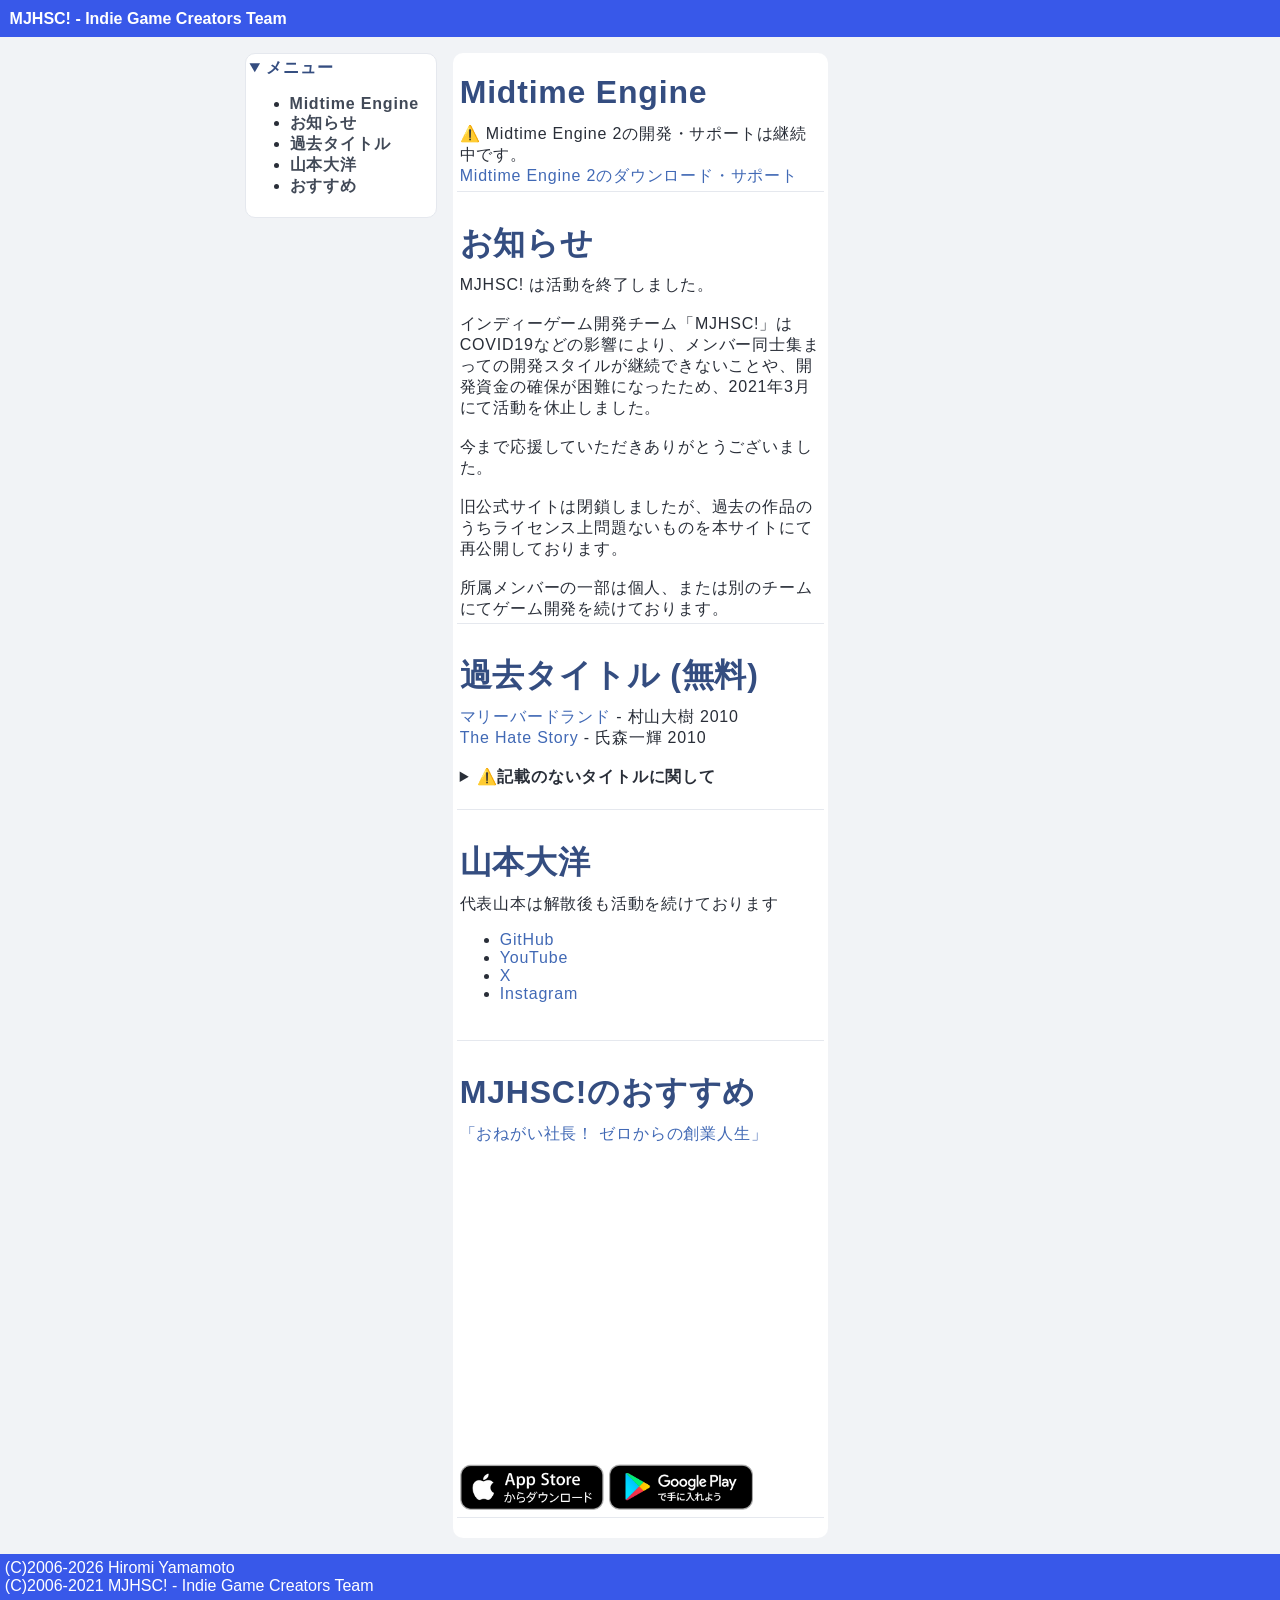
<file: www/index.html>
<!DOCTYPE html>
<html>
	<head>
		<meta charset="UTF-8">
		<meta http-equiv="Cache-Control" content="no-store,no-cache,no-transform">
		<meta http-equiv="Content-Script-Type" content="text/javascript">
		<meta http-equiv="Content-Style-Type" content="text/css">
		<meta http-equiv="Content-type" content="text/html; charset=UTF-8">
		<meta http-equiv="Expires" content="Thu, 01 Jan 1970 00:00:00 GMT">
		<meta http-equiv="Pragma" content="no-cache">
		<meta name="author" content="山本 大洋 (Hiromi YAMAMOTO)">
		<meta name="format-detection" content="telephone=no, email=no, address=no">
		<meta name="theme-color" content="#3858e9">
		<meta name="viewport" content="initial-scale=1.0,width=375">
		<meta property="og:description" content="ゲーム製作チーム「MJHSC!」公式サイト">
		<meta property="og:image" content="https://www.mjhsc.workers.dev/MJHSC-Logo-240.png">
		<meta property="og:site_name" content="MJHSC! - Indie Game Creators Team">
		<meta property="og:title" content="MJHSC! - Indie Game Creators Team">
		<meta property="og:type" content="website">
		<meta property="og:url" content="https://www.mjhsc.workers.dev/?r=ogp">
		<link rel="stylesheet" href="./mjhsc.css" />
		<link rel="icon" href="./favicon.ico" />
		<title>MJHSC! - Indie Game Creators Team</title>
	</head>
	<body>
		<header>
			<a href="/">MJHSC! - Indie Game Creators Team</a>
		</header>

		<div id="contents">
			<nav>
				<details open>
					<summary>メニュー</summary>
				<ul>
					<li><a href="#MidtimeEngine">Midtime Engine</a></li>
					<li><a href="#notice">お知らせ</a></li>
					<li><a href="#archive">過去タイトル</a></li>
					<li><a href="#link">山本大洋</a></li>
					<li><a href="#recommend">おすすめ</a></li>
				</ul>
				</details>
			</nav>
			<main>

				<section id="MidtimeEngine">Midtime Engine
					⚠️ Midtime Engine 2の開発・サポートは継続中です。
					<a href="https://github.com/HYamamoto-GH/MidtimeEngine2">Midtime Engine 2のダウンロード・サポート</a>
				</section>

				<section id="notice">お知らせ
					MJHSC! は活動を終了しました。

					インディーゲーム開発チーム「MJHSC!」はCOVID19などの影響により、メンバー同士集まっての開発スタイルが継続できないことや、開発資金の確保が困難になったため、2021年3月にて活動を休止しました。

					今まで応援していただきありがとうございました。

					旧公式サイトは閉鎖しましたが、過去の作品のうちライセンス上問題ないものを本サイトにて再公開しております。

					所属メンバーの一部は個人、または別のチームにてゲーム開発を続けております。
				</section>


				<section id="archive">過去タイトル (無料)
					<a href="https://github.com/HYamamoto-GH/OtherTitles/releases/tag/MarryBirdLand-1.40">マリーバードランド</a> - 村山大樹 2010
					<a href="https://github.com/HYamamoto-GH/OtherTitles/releases/tag/TheHateStory-1.40">The Hate Story</a> - 氏森一輝 2010

					<details>
						<summary>⚠️<b>記載のないタイトルに関して</b></summary>
						使用している素材やシステムの利用条件の都合により、現時点では無料配布しておりません。

						それらのタイトルのダウンロード版を購入いただいた場合は、各サイトの購入履歴より再ダウンロードをお願いします。

						各出展イベントなどでダウンロードカードを購入いただいた場合でも、記載のURLは有効ですので、そのままご利用ください。

						パッケージ版のディスクを使えない場合の代替ダウンロードコード発行サービスはすべて終了させていただきました。市販されている「USB CD/DVDドライブ」をご利用ください。

						サポートに関しては、以下に記載の「山本大洋 個人X」へ連絡をお願いします。(Xアカウントが必要です)
					</details>
				</section>

				<section id="link">山本大洋
					代表山本は解散後も活動を続けております
					<ul>
						<li><a href="https://github.com/HYamamoto-GH" target="_blank">GitHub</a></li>
						<li><a href="https://www.youtube.com/channel/UCf8_o3NmwlKGbDdxL9yHpWA" target="_blank">YouTube</a></li>
						<li><a href="https://x.com/HYamamoto_X" target="_blank">X</a></li>
						<li><a href="https://instagram.com/hyamamoto_ig" target="_blank">Instagram</a></li>
					</ul>
				</section>

				<section id="recommend">MJHSC!のおすすめ
					<a href="https://www.iyagame.com/jponegai/">「おねがい社長！ ゼロからの創業人生」</a>
					<iframe width="560" height="315" src="https://www.youtube-nocookie.com/embed/EJLEEla9Wiw?si=6E6stCveS7pzCQUc" title="YouTube video player" frameborder="0" allow="accelerometer; autoplay; clipboard-write; encrypted-media; gyroscope; picture-in-picture; web-share" referrerpolicy="strict-origin-when-cross-origin" allowfullscreen></iframe>
					<span class="applink">
						<a href="https://apps.apple.com/jp/app/id1509886058"><img src="./appstore.png"></a>
						<a href="https://play.google.com/store/apps/details?id=ioa.iyagame.sdgs.adjp"><img src="./playstore.png"></a>
					</spen>
				</section>

			</main>
		</div>
		<footer>
			(C)2006-2026 Hiromi Yamamoto<br>
			(C)2006-2021 MJHSC! - Indie Game Creators Team<br>
		</footer>
	</body>
</html>
</file>
<file: www/mjhsc.css>
*::first-line{
	font-size: medium;
}
html, body {
	background-color: #f1f3f6;
	color: #292E38;
	font-family: "Hiragino Kaku Gothic Pro", Meiryo, sans-serif;
	margin: 0;
}
a, a:visited {
	color: #4169b5;
	text-decoration: none;
	transition: color 0.2s ease;
}
a:hover {
	color: #294d96;
	text-decoration: underline;
}
a:focus-visible {
	outline: 2px solid #4169b5;
	outline-offset: 3px;
}
#contents {
	display: block;
	grid-template-columns: 1fr 375px 1fr;
}
main {
	background-color: #ffffff;
	grid-column: 2;
	margin: 0 auto;
	max-width: 375px;
	min-height: 10em;
}
header {
	background-color: #3858e9;
	color: #ffffff;
	font-size: 24pt;
	font-weight: bold;
	padding: 0.3em;
}
header a, header a:visited, header a:hover {
	color: #ffffff;
	text-decoration: none;
}
footer {
	background-color: #3858e9;
	color: #ffffff;
	padding: 0.3em;
}
section {
	border-bottom: solid 1px #e5e8ee;
	letter-spacing: 0.05em;
	margin-bottom: 1em;
	padding-bottom: 1em;
	padding: 0.2em;
	white-space: pre-line;
}
section::first-line {
	color: #344d80;
	font-size: 24pt;
	font-weight: bold;
	line-height: 2;
}
iframe {
	width: 100%;
}
nav {
	display: block;
	grid-column: 1;
	letter-spacing: 0.05em;
	margin: 0 auto;
	max-width: 375px;
	padding: 0;
}
nav a {
	display: block;
}
nav a, nav a:visited {
	color: #414957;
	font-weight: bold;
}
nav a:hover {
	color: #4169b5;
}
nav details {
	margin: 1em 0;
	padding: 0.25em;
	background-color: #ffffff;
	border: 1px solid #e5e8ee;
}
nav summary {
	color: #344d80;
	font-weight: bold;
	cursor: pointer;
}
ul, .applink {
	white-space: normal;
}
.applink img {
	max-width: 40%;
}
@media (min-width: 800px) {
	#contents {
		display: grid;
	}
	nav {
		justify-self: end;
		margin: 0 1em 0 0;
		min-width: 12em;
	}
	main {
		margin: 1em auto;
		padding: 0.25em;
	}
	main, nav details {
		border-radius: 10px;
	}
}
</file>
